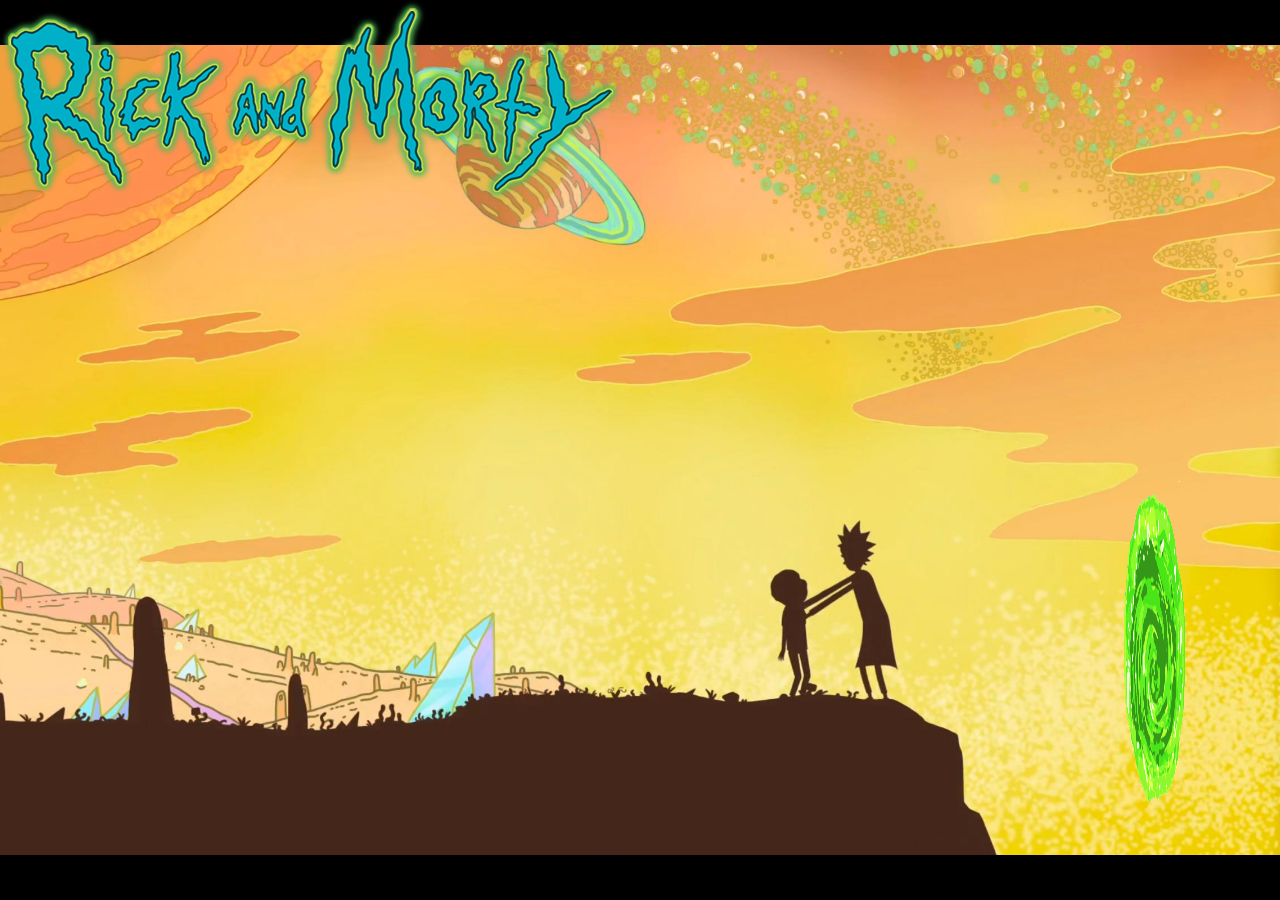
<file: index.html>
<!DOCTYPE html>
<html lang="en">
<head>
    <meta charset="UTF-8">
    <meta name="viewport" content="width=device-width, initial-scale=1.0">
    <meta http-equiv="X-UA-Compatible" content="ie=edge">
    <title>Rick y Morty Api</title>
    <link href="https://fonts.googleapis.com/css?family=Righteous" rel="stylesheet">
    <link rel="stylesheet" href="./style/style.css">
</head>
<body>
    <div class="fondo">
        <img src="./img/logo.png" alt="Rick and Morty">
        <a class="portal" href="lista.html"></a>
</div>
</body>
</html>
</file>
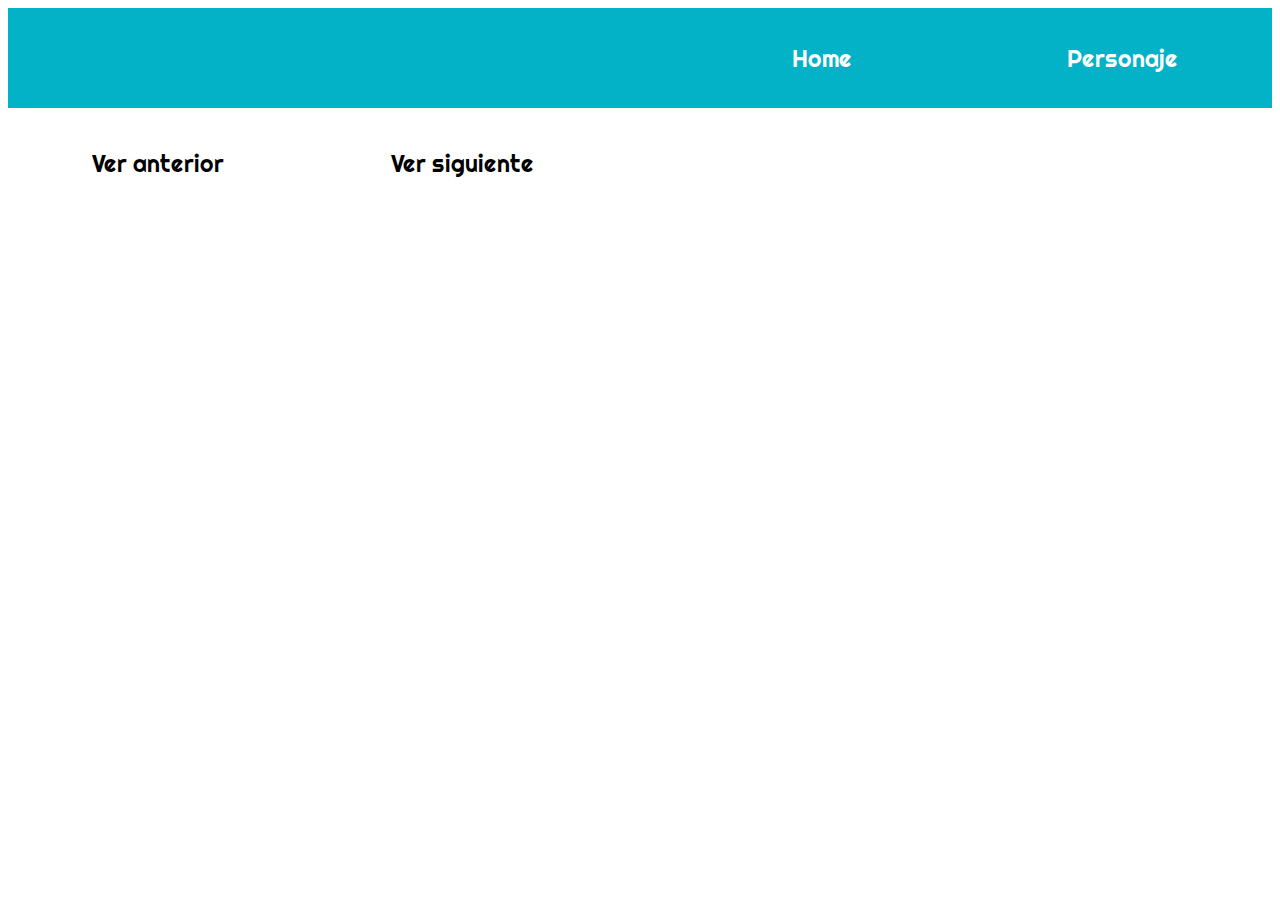
<file: lista.html>
<!DOCTYPE html>
<html lang="en">

<head>
    <meta charset="UTF-8">
    <meta name="viewport" content="width=device-width, initial-scale=1.0">
    <meta http-equiv="X-UA-Compatible" content="ie=edge">
    <title>Rick y Morty Api</title>
    <link href="https://fonts.googleapis.com/css?family=Righteous" rel="stylesheet">
    <link rel="stylesheet" href="./style/lista.css">
</head>

<body>
    <header>
        <button id="ver-home">Home</button>
        <button>Personaje</button>
    </header>
    <section id="items">
    </section>
    <section id="personaje" style="display:none">
    </section>
    <button class="ver-mas" id="anterior">Ver anterior</button>
    <button class="ver-mas" id="siguiente">Ver siguiente</button>

</body>
<script src="./script/lista.js"></script>

</html>
</file>
<file: style/style.css>
.fondo{
    position: absolute;
    top: 0;
    left: 0;
    right: 0;
    bottom: 0;
    background-image: url("../img/fondo.jpg");
    background-size: cover;
    background-position: right;
}

.portal{
    position: absolute;
    background-image: url("../img/portal.gif");
    width: 85px;
    height: 349px;
    right: 84px;
    bottom: 78px;
    background-size: 100% 100%;
    background-repeat: no-repeat;

}
.logo{
    position: absolute;
    width: 60%;
    height: auto;
    right: auto;
    bottom: 0;
    background-size: 100% 100%;
    background-repeat: no-repeat;
}
</file>
<file: style/lista.css>
body{
    font-family: 'Righteous', cursive;
    font-weight: 400;
}
h3 {
    font-family: 'Righteous', cursive;
    font-weight: 400;
}
header{
    background-color: #04B2C7;
    width: 100%;
    height: 100px;
    display: flex;
    justify-content: flex-end;
}

header button{
    background-color: transparent;
    color: white;
    border: none;
    width: 300px;
    font-size: 23px;
    font-family: 'Righteous', cursive;
    font-weight: 400;
}

section{
    display: flex;
    flex-wrap: wrap;
    padding-top: 40px;
}

.ver-mas{
    background-color: transparent;
    border: none;
    width: 300px;
    font-size: 23px;
    font-family: 'Righteous', cursive;
    font-weight: 400;
}

.perfil{
    background-image: url("../img/portal.gif");
    background-size: 220px 220px;
    background-position: center;
    width: 220px;
    height: 220px;
    border-radius: 50%;
    margin: 0 auto;
}

.capsula{
    width: 300px;
    border: solid 1px lightgray;
    border-radius: 141px 141px 141px 141px;
    min-height: 534px;
    text-align: center;
    margin: 11px 18px;
}
</file>
